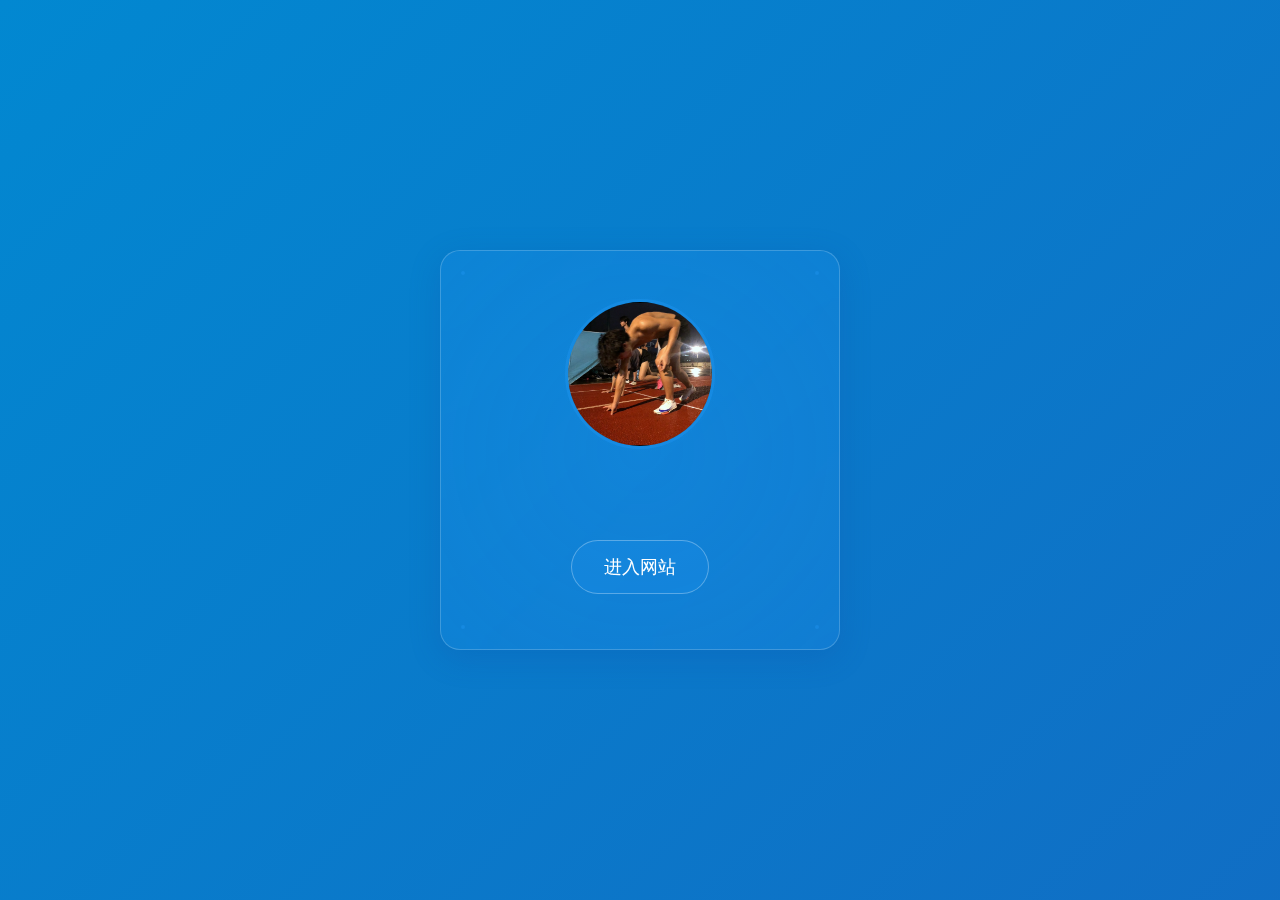
<file: index.html>
<!DOCTYPE html>
<html lang="zh">
<head>
    <meta charset="UTF-8">
    <meta name="viewport" content="width=device-width, initial-scale=1.0">
    <title>欢迎 - 普宁市流沙新世界中英文学校</title>
    <link href="https://cdn.jsdelivr.net/npm/bootstrap@5.3.0/dist/css/bootstrap.min.css" rel="stylesheet">
    <style>
        body {
            min-height: 100vh;
            display: flex;
            align-items: center;
            justify-content: center;
            margin: 0;
            font-family: 'Microsoft YaHei', sans-serif;
            background: linear-gradient(-45deg, #1a237e, #0d47a1, #1565c0, #0288d1);
            background-size: 400% 400%;
            animation: gradient 15s ease infinite;
            overflow: hidden;
        }

        @keyframes gradient {
            0% { background-position: 0% 50%; }
            50% { background-position: 100% 50%; }
            100% { background-position: 0% 50%; }
        }

        .glass-container {
            background: rgba(33, 150, 243, 0.2);
            backdrop-filter: blur(10px);
            border-radius: 20px;
            padding: 3rem;
            text-align: center;
            box-shadow: 0 8px 32px rgba(13, 71, 161, 0.2);
            border: 1px solid rgba(255, 255, 255, 0.2);
            max-width: 90%;
            width: 400px;
            position: relative;
            animation: containerGlow 2s ease-in-out infinite;
            overflow: hidden;
        }

        @keyframes containerGlow {
            0%, 100% { box-shadow: 0 8px 32px rgba(13, 71, 161, 0.2); }
            50% { box-shadow: 0 8px 32px rgba(33, 150, 243, 0.3); }
        }

        .glass-container::before {
            content: '';
            position: absolute;
            top: -50%;
            left: -50%;
            width: 200%;
            height: 200%;
            background: radial-gradient(circle, rgba(33, 150, 243, 0.15) 0%, transparent 60%);
            animation: lightRotate 10s linear infinite;
        }

        @keyframes lightRotate {
            from { transform: rotate(0deg); }
            to { transform: rotate(360deg); }
        }

        .avatar-container {
            position: relative;
            width: 150px;
            height: 150px;
            margin: 0 auto 2rem;
        }

        .avatar {
            width: 100%;
            height: 100%;
            border-radius: 50%;
            border: 3px solid rgba(33, 150, 243, 0.4);
            object-fit: cover;
            position: relative;
            z-index: 1;
        }

        .avatar-glow {
            position: absolute;
            top: 50%;
            left: 50%;
            transform: translate(-50%, -50%);
            width: 160px;
            height: 160px;
            border-radius: 50%;
            background: radial-gradient(circle, rgba(33, 150, 243, 0.3) 0%, transparent 70%);
            animation: pulse 2s ease-in-out infinite;
        }

        @keyframes pulse {
            0%, 100% { transform: translate(-50%, -50%) scale(1); opacity: 0.5; }
            50% { transform: translate(-50%, -50%) scale(1.1); opacity: 0.8; }
        }

        .copyright {
            color: #ffffff;
            margin: 2rem 0;
            font-size: 1.1rem;
            text-shadow: 2px 2px 4px rgba(0, 0, 0, 0.5);
            opacity: 0;
            animation: fadeIn 1s ease-in forwards;
            position: relative;
        }

        @keyframes fadeIn {
            to { opacity: 1; }
        }

        .enter-btn {
            background: rgba(33, 150, 243, 0.2);
            color: #ffffff;
            border: 1px solid rgba(255, 255, 255, 0.3);
            padding: 0.8rem 2rem;
            border-radius: 30px;
            font-size: 1.1rem;
            transition: all 0.3s ease;
            text-decoration: none;
            display: inline-block;
            position: relative;
            overflow: hidden;
        }

        .enter-btn::before {
            content: '';
            position: absolute;
            top: 0;
            left: -100%;
            width: 100%;
            height: 100%;
            background: linear-gradient(90deg, transparent, rgba(33, 150, 243, 0.3), transparent);
            transition: 0.5s;
        }

        .enter-btn:hover {
            background: rgba(33, 150, 243, 0.3);
            transform: translateY(-2px);
            box-shadow: 0 5px 15px rgba(0, 0, 0, 0.2);
        }

        .enter-btn:hover::before {
            left: 100%;
        }

        .decorative-dots {
            position: absolute;
            width: 4px;
            height: 4px;
            background: rgba(33, 150, 243, 0.4);
            border-radius: 50%;
        }

        .dot-1 { top: 20px; left: 20px; }
        .dot-2 { top: 20px; right: 20px; }
        .dot-3 { bottom: 20px; left: 20px; }
        .dot-4 { bottom: 20px; right: 20px; }
    </style>
</head>
<body>
    <div class="glass-container">
        <div class="decorative-dots dot-1"></div>
        <div class="decorative-dots dot-2"></div>
        <div class="decorative-dots dot-3"></div>
        <div class="decorative-dots dot-4"></div>
        <div class="avatar-container">
            <div class="avatar-glow"></div>
            <img src="assets/images/avatar.jpg" alt="头像" class="avatar">
        </div>
        <div class="copyright">此网站版权归黄皓所有</div>
        <a href="home.html" class="enter-btn">进入网站</a>
    </div>
</body>
</html>
</file>
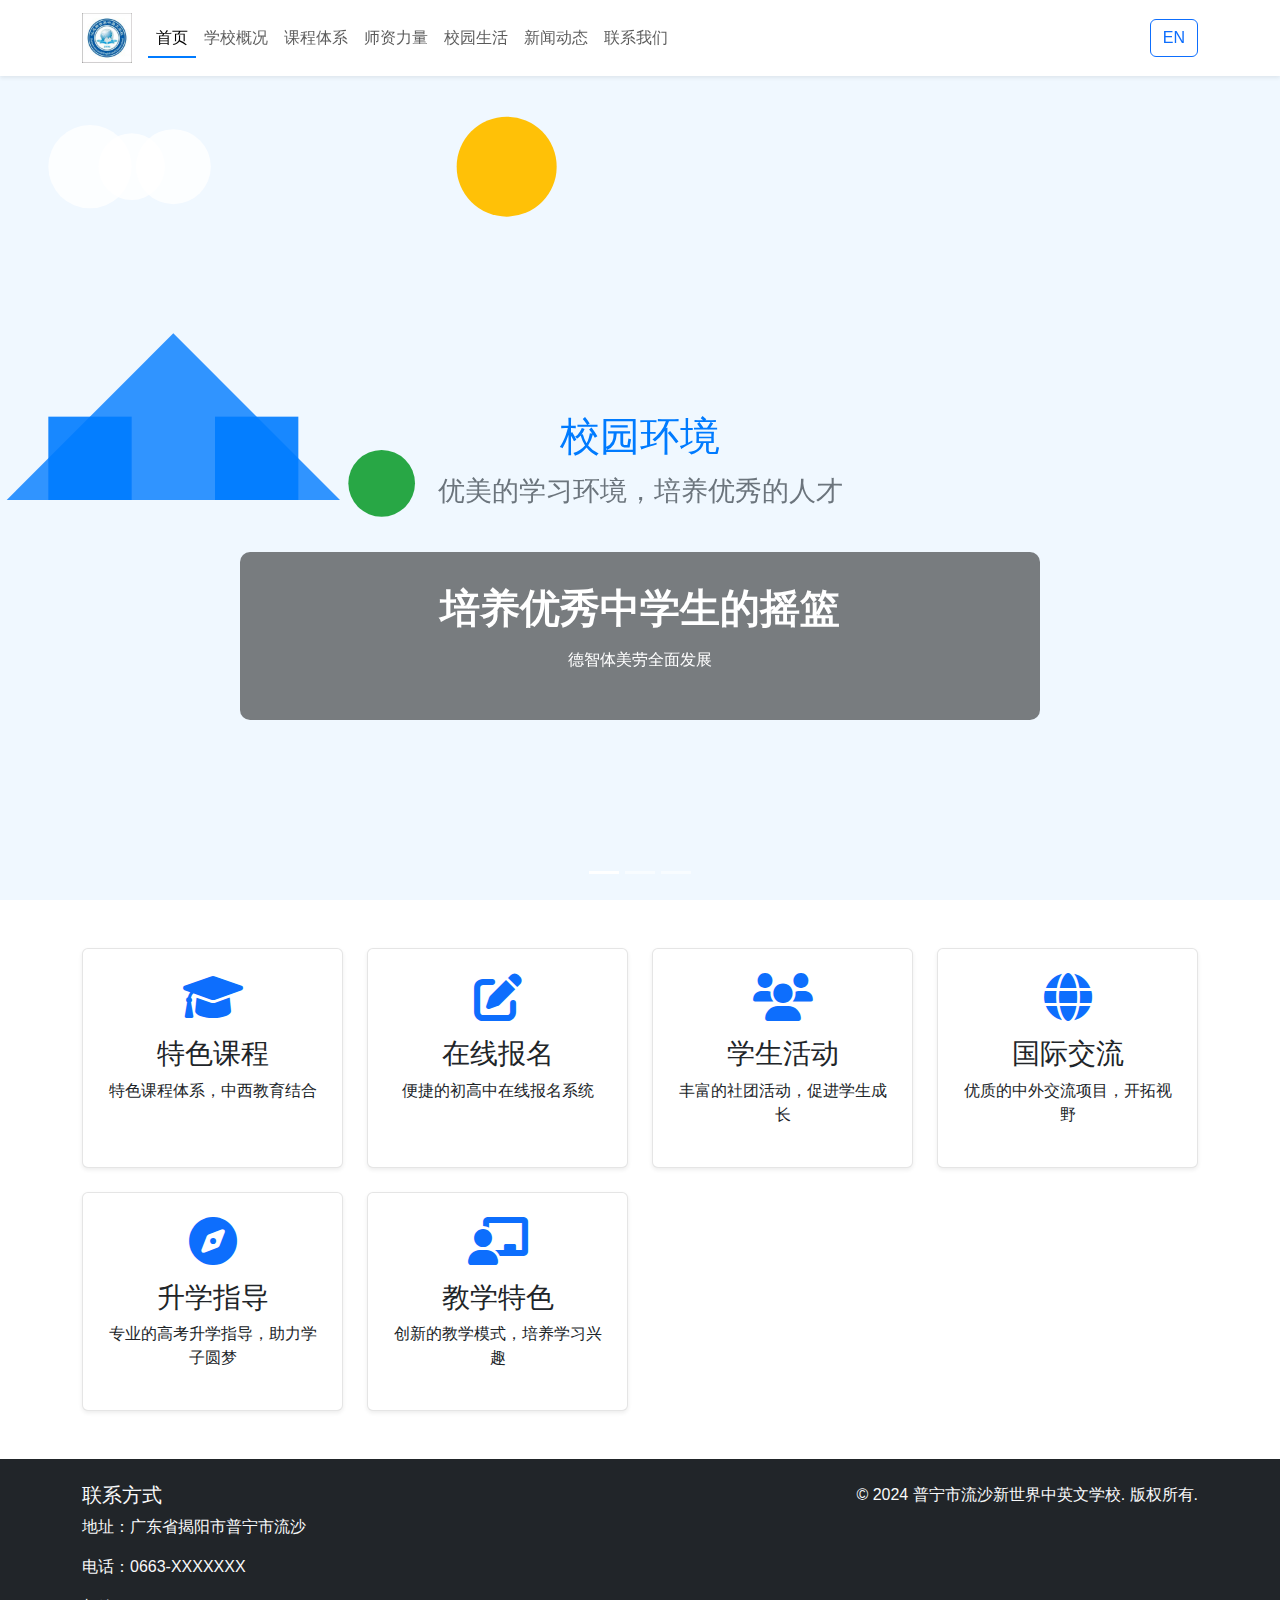
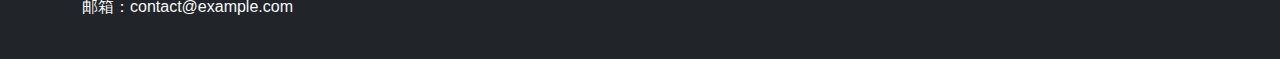
<file: home.html>
<!DOCTYPE html>
<html lang="zh">
<head>
    <meta charset="UTF-8">
    <meta name="viewport" content="width=device-width, initial-scale=1.0">
    <meta name="description" content="普宁市流沙新世界中英文学校官方网站">
    <meta name="keywords" content="普宁,流沙,新世界,中英文学校,双语教育">
    <title>普宁市流沙新世界中英文学校</title>
    <!-- Bootstrap 5 CSS -->
    <link href="https://cdn.jsdelivr.net/npm/bootstrap@5.3.0/dist/css/bootstrap.min.css" rel="stylesheet">
    <!-- Font Awesome -->
    <link href="https://cdnjs.cloudflare.com/ajax/libs/font-awesome/6.0.0/css/all.min.css" rel="stylesheet">
    <!-- Custom CSS -->
    <link href="assets/css/style.css" rel="stylesheet">
</head>
<body>
    <!-- 导航栏 -->
    <nav class="navbar navbar-expand-lg navbar-light bg-white fixed-top shadow-sm">
        <div class="container">
            <a class="navbar-brand" href="#">
                <img src="assets/images/logo.jpg" alt="学校Logo" height="50">
            </a>
            <button class="navbar-toggler" type="button" data-bs-toggle="collapse" data-bs-target="#navbarNav">
                <span class="navbar-toggler-icon"></span>
            </button>
            <div class="collapse navbar-collapse" id="navbarNav">
                <ul class="navbar-nav me-auto">
                    <li class="nav-item">
                        <a class="nav-link active" href="#" data-lang-key="nav.home">首页</a>
                    </li>
                    <li class="nav-item">
                        <a class="nav-link" href="#" data-lang-key="nav.about">学校概况</a>
                    </li>
                    <li class="nav-item">
                        <a class="nav-link" href="#" data-lang-key="nav.courses">课程体系</a>
                    </li>
                    <li class="nav-item">
                        <a class="nav-link" href="#" data-lang-key="nav.faculty">师资力量</a>
                    </li>
                    <li class="nav-item">
                        <a class="nav-link" href="#" data-lang-key="nav.life">校园生活</a>
                    </li>
                    <li class="nav-item">
                        <a class="nav-link" href="#" data-lang-key="nav.news">新闻动态</a>
                    </li>
                    <li class="nav-item">
                        <a class="nav-link" href="#" data-lang-key="nav.contact">联系我们</a>
                    </li>
                </ul>
                <button class="btn btn-outline-primary" id="langToggle" onclick="toggleLanguage()">
                    <span data-lang-key="nav.switchLang">EN</span>
                </button>
            </div>
        </div>
    </nav>

    <!-- 轮播图 -->
    <div id="heroCarousel" class="carousel slide" data-bs-ride="carousel">
        <div class="carousel-indicators">
            <button type="button" data-bs-target="#heroCarousel" data-bs-slide-to="0" class="active"></button>
            <button type="button" data-bs-target="#heroCarousel" data-bs-slide-to="1"></button>
            <button type="button" data-bs-target="#heroCarousel" data-bs-slide-to="2"></button>
        </div>
        <div class="carousel-inner">
            <div class="carousel-item active">
                <img src="assets/images/slide1.jpg.svg" class="d-block w-100" alt="校园环境">
                <div class="carousel-caption">
                    <h2 data-lang-key="carousel.slide1.title">培养优秀中学生的摇篮</h2>
                    <p data-lang-key="carousel.slide1.desc">德智体美劳全面发展</p>
                </div>
            </div>
            <div class="carousel-item">
                <img src="assets/images/slide2.jpg.svg" class="d-block w-100" alt="教学活动">
                <div class="carousel-caption">
                    <h2 data-lang-key="carousel.slide2.title">特色双语教学体系</h2>
                    <p data-lang-key="carousel.slide2.desc">初高中课程完美衔接</p>
                </div>
            </div>
            <div class="carousel-item">
                <img src="assets/images/slide3.jpg.svg" class="d-block w-100" alt="学生活动">
                <div class="carousel-caption">
                    <h2 data-lang-key="carousel.slide3.title">丰富多彩的校园生活</h2>
                    <p data-lang-key="carousel.slide3.desc">培养学生全面发展</p>
                </div>
            </div>
        </div>
    </div>

    <!-- 快速入口 -->
    <section class="features py-5">
        <div class="container">
            <div class="row g-4">
                <div class="col-md-6 col-lg-3">
                    <div class="feature-card text-center p-4 shadow-sm rounded">
                        <i class="fas fa-graduation-cap fa-3x text-primary mb-3"></i>
                        <h3 data-lang-key="features.courses">特色课程</h3>
                        <p data-lang-key="features.courses.desc">特色课程体系，中西教育结合</p>
                    </div>
                </div>
                <div class="col-md-6 col-lg-3">
                    <div class="feature-card text-center p-4 shadow-sm rounded">
                        <i class="fas fa-edit fa-3x text-primary mb-3"></i>
                        <h3 data-lang-key="features.apply">在线报名</h3>
                        <p data-lang-key="features.apply.desc">便捷的初高中在线报名系统</p>
                    </div>
                </div>
                <div class="col-md-6 col-lg-3">
                    <div class="feature-card text-center p-4 shadow-sm rounded">
                        <i class="fas fa-users fa-3x text-primary mb-3"></i>
                        <h3 data-lang-key="features.activities">学生活动</h3>
                        <p data-lang-key="features.activities.desc">丰富的社团活动，促进学生成长</p>
                    </div>
                </div>
                <div class="col-md-6 col-lg-3">
                    <div class="feature-card text-center p-4 shadow-sm rounded">
                        <i class="fas fa-globe fa-3x text-primary mb-3"></i>
                        <h3 data-lang-key="features.exchange">国际交流</h3>
                        <p data-lang-key="features.exchange.desc">优质的中外交流项目，开拓视野</p>
                    </div>
                </div>
                <div class="col-md-6 col-lg-3">
                    <div class="feature-card text-center p-4 shadow-sm rounded">
                        <i class="fas fa-compass fa-3x text-primary mb-3"></i>
                        <h3 data-lang-key="features.guidance">升学指导</h3>
                        <p data-lang-key="features.guidance.desc">专业的高考升学指导，助力学子圆梦</p>
                    </div>
                </div>
                <div class="col-md-6 col-lg-3">
                    <div class="feature-card text-center p-4 shadow-sm rounded">
                        <i class="fas fa-chalkboard-teacher fa-3x text-primary mb-3"></i>
                        <h3 data-lang-key="features.teaching">教学特色</h3>
                        <p data-lang-key="features.teaching.desc">创新的教学模式，培养学习兴趣</p>
                    </div>
                </div>
            </div>
        </div>
    </section>

    <!-- 页脚 -->
    <footer class="bg-dark text-light py-4">
        <div class="container">
            <div class="row">
                <div class="col-md-6">
                    <h5 data-lang-key="footer.contact">联系方式</h5>
                    <p data-lang-key="footer.address">地址：广东省揭阳市普宁市流沙</p>
                    <p data-lang-key="footer.phone">电话：0663-XXXXXXX</p>
                    <p data-lang-key="footer.email">邮箱：contact@example.com</p>
                </div>
                <div class="col-md-6 text-md-end">
                    <p class="mb-0" data-lang-key="footer.copyright">© 2024 普宁市流沙新世界中英文学校. 版权所有.</p>
                </div>
            </div>
        </div>
    </footer>

    <!-- Bootstrap 5 JS Bundle -->
    <script src="https://cdn.jsdelivr.net/npm/bootstrap@5.3.0/dist/js/bootstrap.bundle.min.js"></script>
    <!-- Custom JS -->
    <script src="assets/js/main.js"></script>
    <script src="assets/js/i18n.js"></script>
</body>
</html>
</file>
<file: assets/css/style.css>
/* 全局样式 */
:root {
    --primary-color: #007BFF;
    --secondary-color: #6c757d;
    --light-color: #f8f9fa;
    --dark-color: #343a40;
}

body {
    font-family: 'Segoe UI', 'Microsoft YaHei', sans-serif;
    padding-top: 76px; /* 为固定导航栏留出空间 */
}

/* 导航栏样式 */
.navbar {
    background-color: rgba(255, 255, 255, 0.95) !important;
    backdrop-filter: blur(10px);
}

.navbar-brand img {
    transition: transform 0.3s ease;
}

.navbar-brand:hover img {
    transform: scale(1.05);
}

.nav-link {
    position: relative;
    padding: 0.5rem 1rem;
    transition: color 0.3s ease;
}

.nav-link::after {
    content: '';
    position: absolute;
    width: 0;
    height: 2px;
    bottom: 0;
    left: 50%;
    background-color: var(--primary-color);
    transition: all 0.3s ease;
}

.nav-link:hover::after,
.nav-link.active::after {
    width: 100%;
    left: 0;
}

/* 轮播图样式 */
#heroCarousel {
    margin-top: -76px; /* 抵消导航栏的padding */
}

.carousel-item {
    height: 100vh;
    min-height: 500px;
    background: no-repeat center center scroll;
    background-size: cover;
}

.carousel-item img {
    object-fit: cover;
    height: 100vh;
    min-height: 500px;
}

.carousel-caption {
    background: rgba(0, 0, 0, 0.5);
    padding: 2rem;
    border-radius: 10px;
    max-width: 800px;
    margin: 0 auto;
    bottom: 20%;
}

.carousel-caption h2 {
    font-size: 2.5rem;
    font-weight: bold;
    margin-bottom: 1rem;
}

/* 特色卡片样式 */
.feature-card {
    background: white;
    transition: transform 0.3s ease, box-shadow 0.3s ease;
    height: 100%;
    border: 1px solid rgba(0, 0, 0, 0.1);
}

.feature-card:hover {
    transform: translateY(-5px);
    box-shadow: 0 10px 20px rgba(0, 0, 0, 0.1);
}

.feature-card i {
    color: var(--primary-color);
    transition: transform 0.3s ease;
}

.feature-card:hover i {
    transform: scale(1.1);
}

/* 响应式调整 */
@media (max-width: 768px) {
    .carousel-caption {
        padding: 1rem;
        bottom: 10%;
    }

    .carousel-caption h2 {
        font-size: 1.8rem;
    }

    .feature-card {
        margin-bottom: 1rem;
    }
}

/* 页脚样式 */
footer {
    background-color: var(--dark-color);
    color: white;
}

footer a {
    color: rgba(255, 255, 255, 0.8);
    text-decoration: none;
    transition: color 0.3s ease;
}

footer a:hover {
    color: white;
}

/* 语言切换按钮样式 */
#langToggle {
    transition: all 0.3s ease;
}

#langToggle:hover {
    background-color: var(--primary-color);
    color: white;
}
</file>
